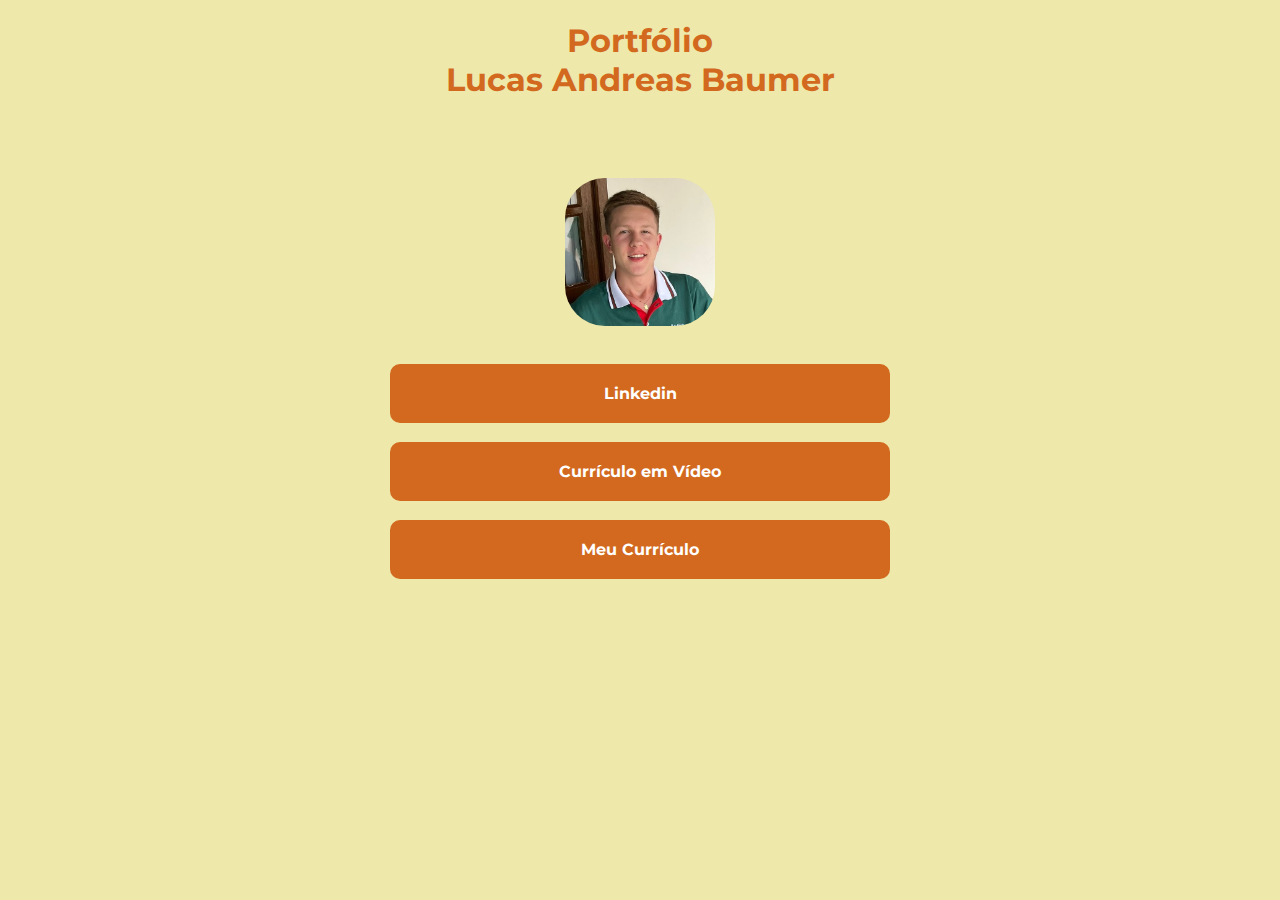
<file: portfólio Lucas/index.html>
<!DOCTYPE html>
<html lang="pt-BR">
<head>
    <meta charset="UTF-8">
    <meta http-equiv="X-UA-Compatible" content="IE=edge">
    <meta name="viewport" content="width=device-width, initial-scale=1.0">
    <link href="index.css" rel="stylesheet">
    <link href="https://fonts.googleapis.com/css2?family=Montserrat:ital,wght@1,100&display=swap" rel="stylesheet">

    <title>Portfólio Lucas Baumer</title>
</head>
<h1>Portfólio <br>Lucas Andreas Baumer</h1><br><br><br>
<div class="imge">
<img src="imagens/img Link.jpg" alt = "minha imagem " width="150px"></div><br>
</div><br>

<body bgcolor="#EEE8AA">
    <div id = "botao1" style="top:350px; left: 550px;">
    <a href="https://www.linkedin.com/in/lucas-andreas-baumer-8563b8273/" target="_blank"><button style="background: #D2691E; border-radius: 10px; padding: 20px; cursor: pointer; color: #fff; border: none; font-size: 16px; width: 500px"><b> Linkedin</b></button></a><br><br>
    <a href="https://youtu.be/uGU1xejpf00" target="_blank"><button style="background: #D2691E; border-radius: 10px; padding: 20px; cursor: pointer; color: #fff; border: none; font-size: 16px; width: 500px;"><b>Currículo em Vídeo</b></button></a><br><br>
    <a href="curriculo.html"><button style="background: #D2691E; border-radius: 10px; padding: 20px; cursor: pointer; color:#fff ; border: none; font-size: 16px; width: 500px;"><b>Meu Currículo</b></button></a><br><br>
    
</body>
</html>
</file>
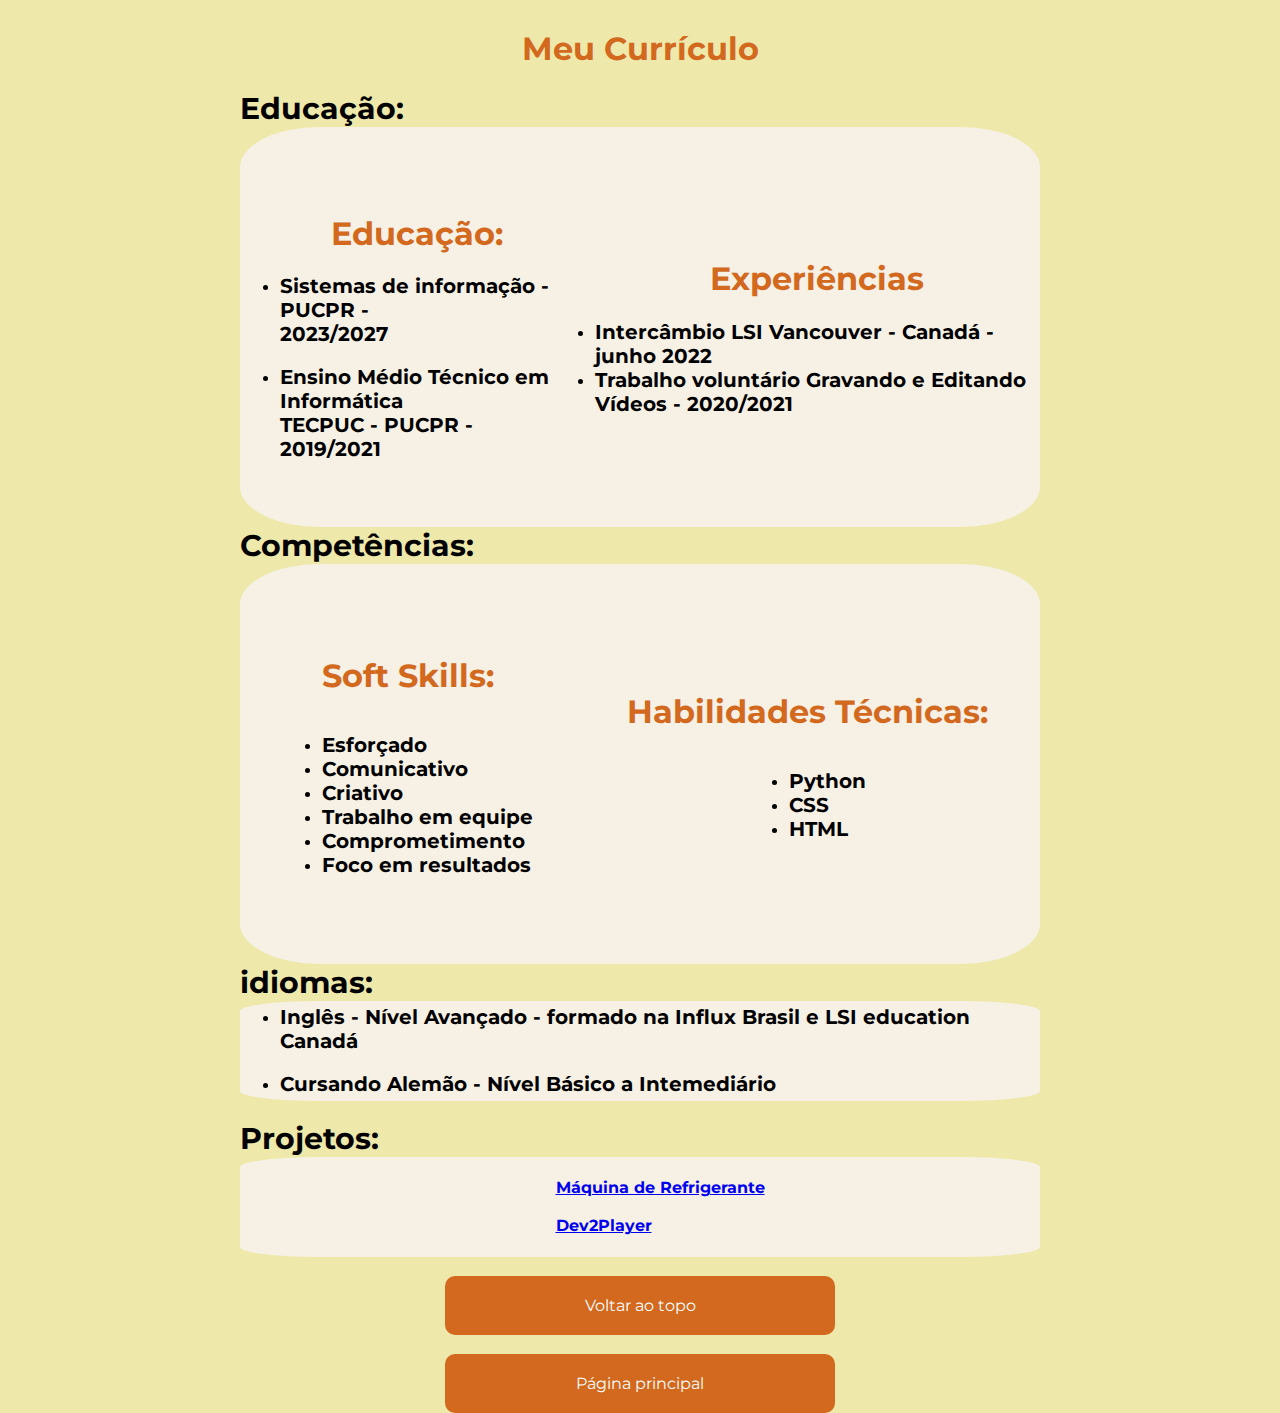
<file: portfólio Lucas/curriculo.html>
<!DOCTYPE html>
<html lang="pt-BR">
<head>
    <meta charset="UTF-8">
    <meta http-equiv="X-UA-Compatible" content="IE=edge">
    <meta name="viewport" content="width=device-width, initial-scale=1.0">
    <link href="curriculo.css" rel="stylesheet">
    <link href="https://fonts.googleapis.com/css2?family=Montserrat:ital,wght@1,100&display=swap" rel="stylesheet">

    <title>Currículo Lucas</title>
</head>

<body bgcolor="#EEE8AA">
    <div id="cont_ext"> 
        <h1> Meu Currículo </h1>
        <label for="topico1"> <b style="font-size: 30px"> Educação: </b>
            <div id="topico1"> 
                <div id="educacao">
                    <ul>
                    <h1> Educação:</h1>
                    <li><b style="font-size: 20px;color: rgb(0, 0, 0);"> Sistemas de informação - PUCPR - <br>2023/2027 </b></li><br>
                    <li><b style="font-size: 20px;color: rgb(0, 0, 0);"> Ensino Médio Técnico em Informática<br> TECPUC - PUCPR - 2019/2021 </b></li>
                </ul>
                </div>
                <div id="exp">
                    <ul>
                    <h1> Experiências</h1>
                    <li><b style="font-size: 20px;color: rgb(0, 0, 0);"> Intercâmbio LSI Vancouver - Canadá - junho 2022 </b></li>
                    <li><b style="font-size: 20px;color: rgb(0, 0, 0);"> Trabalho voluntário Gravando e Editando Vídeos - 2020/2021 </b></li>
                 </ul>     
                </div>
            </div>
        </label>

        <label for="topico2"> <b style="font-size: 30px"> Competências: </b>
            <div id="topico2"> 
                <div id="exp">
                    <h1> Soft Skills: </h1>
                    <ul> 
                        <li><b style="font-size: 20px;color: rgb(0, 0, 0);"> Esforçado</b> </li>
                        <li> <b style="font-size: 20px;color: rgb(0, 0, 0);">Comunicativo</b> </li>
                        <li><b style="font-size: 20px;color: rgb(0, 0, 0);"> Criativo</b> </li>
                        <li><b style="font-size: 20px;color: rgb(0, 0, 0);"> Trabalho em equipe</b> </li>
                        <li><b style="font-size: 20px;color: rgb(0, 0, 0);"> Comprometimento</b> </li>
                        <li><b style="font-size: 20px;color: rgb(0, 0, 0);"> Foco em resultados</b> </li>
                    </ul> 

                </div>
                <div id="educacao">
                            <h1> Habilidades Técnicas: </h1>
                    <ul> 
                        <li><b style="font-size: 20px;color: rgb(0, 0, 0);"> Python </b></li>
                        <li><b style="font-size: 20px;color: rgb(0, 0, 0);">CSS </b></li>
                        <li><b style="font-size: 20px;color: rgb(0, 0, 0);" > HTML </b></li>
                    </ul>
                </div>
            </div> 
        </label>
        <label for="topico3"> <b style="font-size: 30px"> idiomas: </b>
            <div id="topico3"><ul>
               <li><b style="font-size: 20px;color: rgb(0, 0, 0);">Inglês - Nível Avançado - formado na Influx Brasil e LSI education Canadá </b></li><br>
               <li><b style="font-size: 20px;color: rgb(0, 0, 0);">Cursando Alemão - Nível Básico a Intemediário </b></li>
               </ul>
            </div> <br>

            <label for="topico4"> <b style="font-size: 30px"> Projetos: </b>
                <div id="topico3"><ul><br>
                    <a href="projetos.html"><b>Máquina de Refrigerante</b></a><br><br>
                    <a href="projetos.html#dev2player"><b>Dev2Player</b></a><br><br>
                   </ul>
                </div> <br>
            
            <div id="botao1">
             <a href="curriculo.html"><button style="background: #D2691E; border-radius: 10px; padding: 20px; cursor: pointer; color:#fff ; border: none; font-size: 16px; width: 390px;">Voltar ao topo</button></a><br><br>
            </div>

            <div id="botao2">
                <a href="index.html"><button style="background: #D2691E; border-radius: 10px; padding: 20px; cursor: pointer; color:#fff ; border: none; font-size: 16px; width: 390px;">Página principal</button></a>
            </div>
    </div>
   
</body>
</html>
</file>
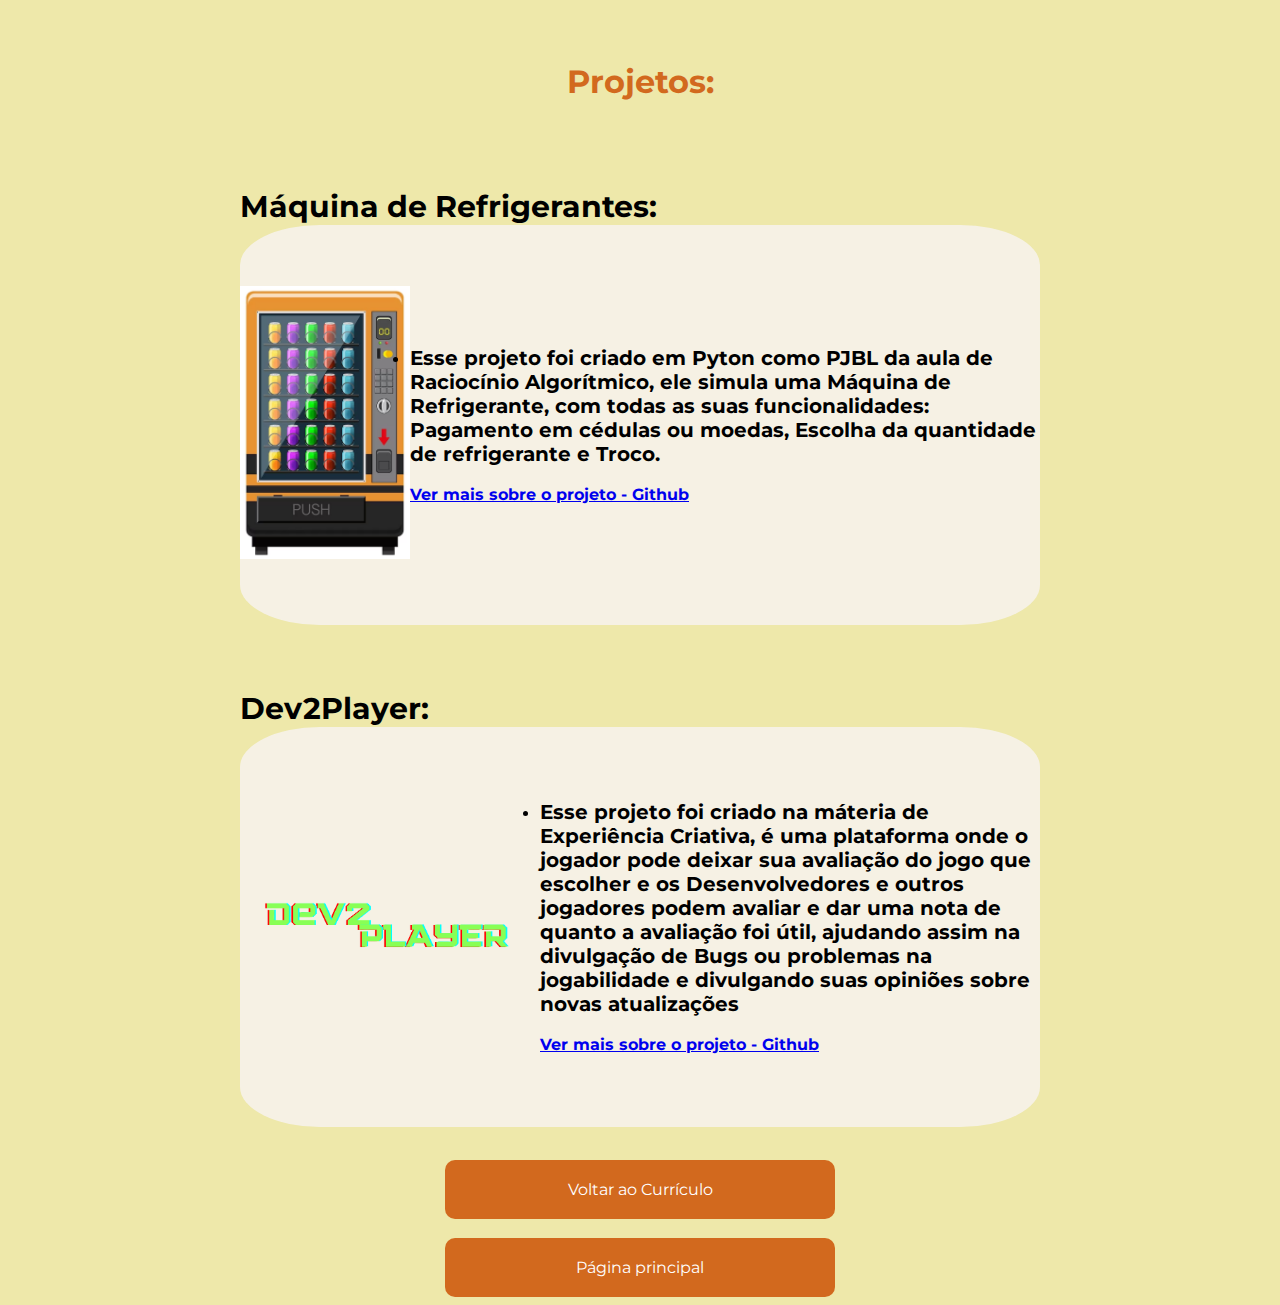
<file: portfólio Lucas/projetos.html>
<!DOCTYPE html>
<html lang="pt-BR">
<head>
    <meta charset="UTF-8">
    <meta http-equiv="X-UA-Compatible" content="IE=edge">
    <meta name="viewport" content="width=device-width, initial-scale=1.0">
    <link href="projetos.css" rel="stylesheet">
    <link href="https://fonts.googleapis.com/css2?family=Montserrat:ital,wght@1,100&display=swap" rel="stylesheet">

    <title>Projetos</title>
</head>
<body bgcolor="#EEE8AA">
    <div id="proj"> 
        <h1> Projetos:</h1>
        <label for="topico1"> <b style="font-size: 30px"> Máquina de Refrigerantes: </b>
            <div id="topico1"> 
                <div class="imge">
                    <img src="imagens/maquina ref.avif" alt = "Maquina Refrigerante " width="170px"></div><br>

                <div id="maqref">
                    <li><b style="font-size: 20px;color: rgb(0, 0, 0);"> Esse projeto foi criado em Pyton como PJBL da aula de Raciocínio Algorítmico, ele simula uma Máquina de Refrigerante, com todas as suas funcionalidades: Pagamento em cédulas ou moedas, Escolha da quantidade de refrigerante e Troco. </b></li><br>
                    <a href="https://github.com/lucasbaumer/Maquina-Refrigerante/blob/main/MaquinaDeRefrigeranteRA-MAIN/MaquinaRefrigerante3.py" target="_blank"><b>Ver mais sobre o projeto - Github </b></a>
                </div>
            </div>
        </label>

        <label for="topico2"> <b style="font-size: 30px"> Dev2Player: </b>
            <div id="topico1"> 
                    <div class="imge">
                   <img src="imagens/logo dev2player.png" alt = "logo dev2player" width="300px"></div><br>
                
                    <div id="dev2player">
                    <li><b style="font-size: 20px;color: rgb(0, 0, 0);"> Esse projeto foi criado na máteria de Experiência Criativa, é uma plataforma onde o jogador pode deixar sua avaliação do jogo que escolher e os Desenvolvedores e outros jogadores podem avaliar e dar uma nota de quanto a avaliação foi útil, ajudando assim na divulgação de Bugs ou problemas na jogabilidade e divulgando suas opiniões sobre novas atualizações  </b></li><br>
                    <a href="https://github.com/lucasbaumer/Dev2Player/tree/main/Dev2Player-main/Dev2Player" target="_blank"><b>Ver mais sobre o projeto - Github  </b></a>
                    </div>
            </div>
        </div>
        </label>
        <div id="botao1">
            <a href="curriculo.html"><button style="background: #D2691E; border-radius: 10px; padding: 20px; cursor: pointer; color:#fff ; border: none; font-size: 16px; width: 390px;">Voltar ao Currículo</button></a><br><br>
           </div>
        <div id="botao1">
            <a href="index.html"><button style="background: #D2691E; border-radius: 10px; padding: 20px; cursor: pointer; color:#fff ; border: none; font-size: 16px; width: 390px;">Página principal</button></a>
        </div>
</body>
</file>
<file: portfólio Lucas/index.css>
*{
    font-family: 'Montserrat', sans-serif;}

.imge{
    display: flex;
    justify-content: center;
}

img{
    margin: right;
    display: flex;
    align-items: center;
    border-radius: 40px;
}


h1{
    text-align: center;
    color:#D2691E;
}

#botao1{
    text-align: center;
    align-self: center;
}

#icones{
    vertical-align: center;
    align-items: center;
    border-radius: 0;
    display: flex;
    width: 40px;
}
</file>
<file: portfólio Lucas/curriculo.css>
*{
    font-family: 'Montserrat', sans-serif;
}

h1{
    text-align: center;
    color:#D2691E;
}

button{
    align-self: center;
    text-align: center;
}


#cont_ext{
    height: 90vw;
    display: flex;
    flex-direction: column;
    align-items: center;
    justify-content: space-around;
}

#topico1, #topico2 {
    background-color: rgba(248, 244, 244, 0.793);
    width: 800px;
    height: 400px;
    display: flex;
    flex-direction: row;
    align-items: center;
    justify-content: space-around;
    border-radius: 10%;
}

p, h1{
    margin-left: 10px;
    margin-right: 10px;
}

#educacao, #exp{
    display: flex;
    flex-direction: column;
    align-items: center;
    justify-content: space-around;
}

 #topico3 {
    background-color: rgba(248, 244, 244, 0.793);
    width: 800px;
    height: 100px;
    display: flex;
    flex-direction: row;
    align-items: center;
    justify-content: space-around;
    border-radius: 10%;
} 

#topico4 {
    background-color: rgba(248, 244, 244, 0.793);
    width: 800px;
    height: 100px;
    display: flex;
    flex-direction: row;
    align-items: center;
    justify-content: space-around;
    border-radius: 10%;
} 

#botao1, #botao2{
    text-align: center;
    align-self: center;
}
</file>
<file: portfólio Lucas/projetos.css>
*{
    font-family: 'Montserrat', sans-serif;
}

h1{
    text-align: center;
    color:#D2691E;
}


#proj{
    height: 90vw;
    display: flex;
    flex-direction: column;
    align-items: center;
    justify-content: space-around;
}


#topico1, #topico2 {
    background-color: rgba(248, 244, 244, 0.793);
    width: 800px;
    height: 400px;
    display: flex;
    flex-direction: row;
    align-items: center;
    justify-content: space-around;
    border-radius: 10%;
}

#botao1{
    text-align: center;
    align-self: center;
}
</file>
